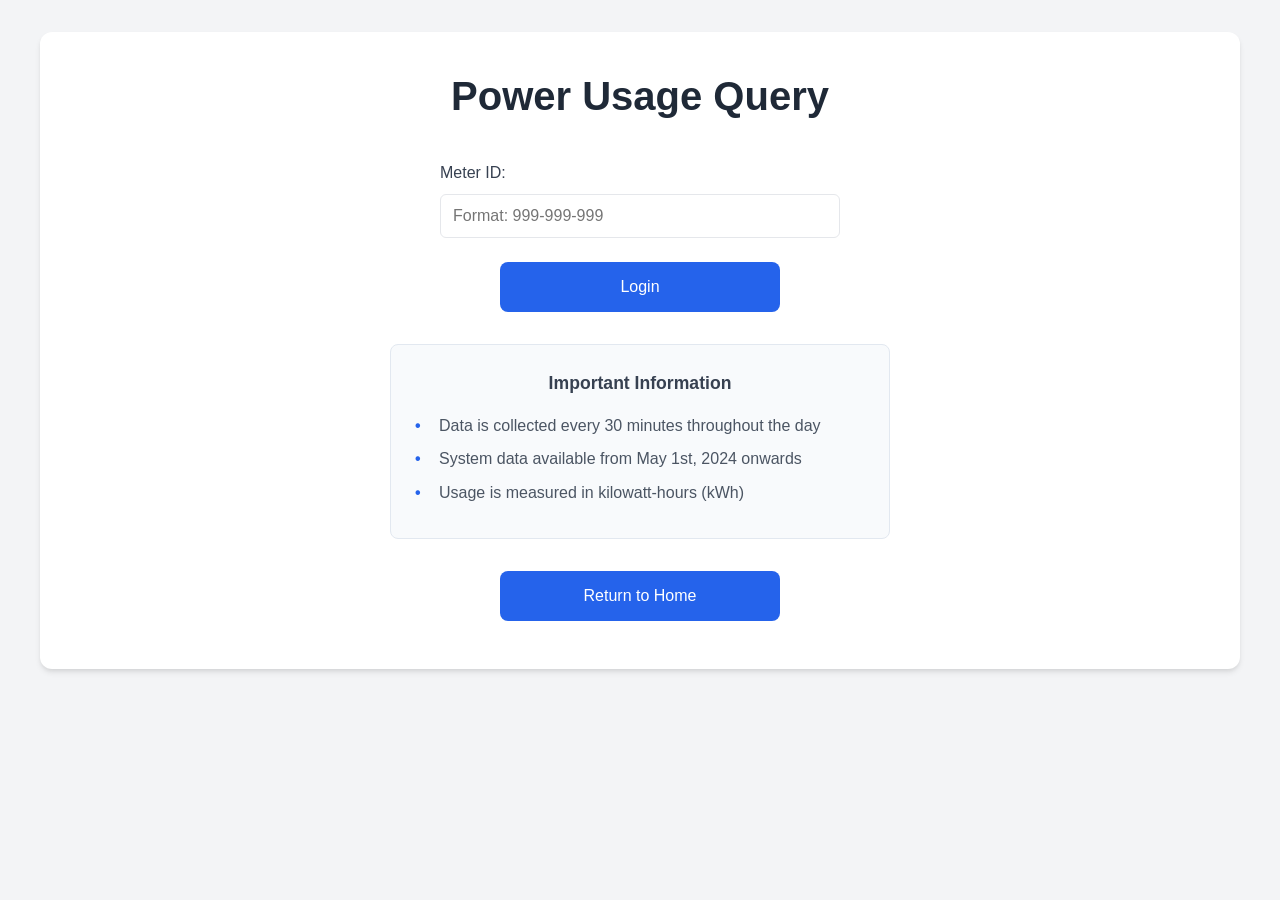
<file: templates/query.html>
<!DOCTYPE html>
<html lang="en">
<head>
    <meta charset="utf-8">
    <meta name="viewport" content="width=device-width, initial-scale=1.0">
    <title>Smart Meter Platform - Power Usage Query</title>
    <link rel="stylesheet" href="/static/styles.css">
    <script src="https://cdn.plot.ly/plotly-latest.min.js"></script>
</head>
<body>
    <div class="container">
        <h1>Power Usage Query</h1>
        
        <div class="form-container">
            <form id="loginForm">
                <div class="form-group">
                    <label for="meterId">Meter ID:</label>
                    <input 
                        type="text" 
                        id="meterId" 
                        name="meterId" 
                        class="meter-id-input"
                        placeholder="Format: 999-999-999"
                        required
                        pattern="\d{3}-\d{3}-\d{3}"
                    >
                </div>
                
                <button type="submit">Login</button>
            </form>
        </div>

        <div class="stats-container" id="statSection" style="display: none;">
            <div class="stats-grid" >
                <div class="stat-card">
                    <div class="stat-title">Consumption in <br>Last 30 Minutes</div>
                    <div class="stat-value" id="last30MinUsage">-</div>
                </div>
                <div class="stat-card">
                    <div class="stat-title">Consumption in <br>Today</div>
                    <div class="stat-value" id="todayUsage">-</div>
                </div>
                <div class="stat-card">
                    <div class="stat-title">Consumption in <br>This Week</div>
                    <div class="stat-value" id="weekUsage">-</div>
                </div>
                <div class="stat-card">
                    <div class="stat-title">Consumption in <br>This Month</div>
                    <div class="stat-value" id="monthUsage">-</div>
                </div>
            </div>
        </div>

        

        <div class="form-container" id="querySection" style="display: none;">
            <form id="queryForm">
                <div class="form-group">
                    <label for="timeRange">Select Time Range:</label>
                    <select id="timeRange" name="timeRange" required>
                        <option value="today">Today</option>
                        <option value="last_7_days">Last 7 days</option>
                        <option value="this_month">This Month</option>
                        <option value="last_month">Last Month</option>
                    </select>
                </div>
                
                <button type="submit">Query Usage</button>
            </form>
        </div>
        
        <div id="chart"></div>
        
        <!-- New Monthly History Section -->
        <div id="monthlyHistorySection" style="display: none; margin-top: 30px;">
            <h2>Monthly Usage History</h2>
            <div id="monthlyChart"></div>
            <div id="monthlyTable" class="table-container">
                <table>
                    <thead>
                        <tr>
                            <th>Month</th>
                            <th>Total Usage (kWh)</th>
                            <th>Average Daily Usage (kWh)</th>
                        </tr>
                    </thead>
                    <tbody id="monthlyTableBody"></tbody>
                </table>
            </div>
        </div>

        <div class="note">
            <h3>Important Information</h3>
            <ul>
                <li>Data is collected every 30 minutes throughout the day</li>
                <li>System data available from May 1st, 2024 onwards</li>
                <li>Usage is measured in kilowatt-hours (kWh)</li>
            </ul>
        </div>

        <button class="home-button" onclick="location.href='/'">Return to Home</button>

        <pre id="queryResult"></pre>
    </div>

<script>
    // Store meter ID globally
    const state = {
        meterId: null,
        setMeterId(id) {
            this.meterId = id;
        },
        getMeterId() {
            return this.meterId;
        }
    };

    // Format Meter ID as user types (unchanged)
    document.getElementById('meterId').addEventListener('input', function(e) {
        let value = e.target.value.replace(/\D/g, '');
        if (value.length > 9) value = value.slice(0, 9);
        
        if (value.length >= 6) {
            value = value.slice(0, 3) + '-' + value.slice(3, 6) + '-' + value.slice(6);
        } else if (value.length >= 3) {
            value = value.slice(0, 3) + '-' + value.slice(3);
        }
        
        e.target.value = value;
    });

    // Validate Meter ID format (unchanged)
    function validateMeterId(meterId) {
        const regex = /^\d{3}-\d{3}-\d{3}$/;
        return regex.test(meterId);
    }

    // Handle login form submission
    document.getElementById('loginForm').addEventListener('submit', async function(e) {
        e.preventDefault();
        
        const meterId = document.getElementById('meterId').value;
        
        if (!validateMeterId(meterId)) {
            alert('Please enter a valid Meter ID in the format 999-999-999');
            document.getElementById('meterId').classList.add('error');
            return;
        }
        
        document.getElementById('meterId').classList.remove('error');
        
        try {
            const response = await fetch('/validate_meter', {
                method: 'POST',
                headers: {
                    'Content-Type': 'application/json',
                    'Accept': 'application/json'
                },
                body: JSON.stringify({ meterId })
            });

            if (!response.ok) {
                throw new Error('Invalid Meter ID');
            }

            state.setMeterId(meterId);
            document.getElementById('statSection').style.display = 'grid';
            document.getElementById('querySection').style.display = 'block';
            document.getElementById('monthlyHistorySection').style.display = 'block';
            document.getElementById('loginForm').style.display = 'none';
            await updateStats(meterId);
            
            // Fetch monthly history after successful login
            await fetchMonthlyHistory(meterId);
            
        } catch (err) {
            alert(err.message);
            document.getElementById('queryResult').textContent = 'Error: ' + err.message;
            console.error('Login error:', err);
        }
    });

    // New function to fetch monthly history
    async function fetchMonthlyHistory(meterId) {
        try {
            const response = await fetch(`/monthly_history?meter_id=${meterId}`);
            
            if (!response.ok) {
                throw new Error('Failed to fetch monthly history');
            }

            const data = await response.json();
            
            if (data.error) {
                throw new Error(data.error);
            }

            // Create monthly history chart
            const monthlyTrace = {
                x: data.months,
                y: data.usage,
                type: 'bar',
                name: 'Monthly Usage'
            };

            const layout = {
                title: 'Monthly Power Usage History',
                xaxis: { title: 'Month' },
                yaxis: { title: 'Total Usage (kWh)' },
                responsive: true
            };

            Plotly.newPlot('monthlyChart', [monthlyTrace], layout);

            // Populate monthly history table
            const tableBody = document.getElementById('monthlyTableBody');
            tableBody.innerHTML = '';
            
            data.months.forEach((month, index) => {
                const row = document.createElement('tr');
                row.innerHTML = `
                    <td>${month}</td>
                    <td>${data.usage[index].toFixed(3)}</td>
                    <td>${(data.usage[index] / data.days[index]).toFixed(3)}</td>
                `;
                tableBody.appendChild(row);
            });
            
        } catch (err) {
            console.error('Monthly history error:', err);
            document.getElementById('monthlyHistorySection').innerHTML += 
                `<p class="error">Error loading monthly history: ${err.message}</p>`;
        }
    }

    // Handle query form submission (unchanged)
    document.getElementById('queryForm').addEventListener('submit', async function(e) {
        e.preventDefault();
        
        const meterId = state.getMeterId();
        if (!meterId) {
            alert('Please login first');
            return;
        }

        const timeRange = document.getElementById('timeRange').value;
        
        try {
            const response = await fetch(`/query_usage?meter_id=${meterId}&time_range=${timeRange}`);
            
            if (!response.ok) {
                throw new Error('Failed to fetch usage data');
            }

            const data = await response.json();
            
            if (data.error) {
                throw new Error(data.error);
            }

            const lineTrace = {
                x: data.dates,
                y: data.usage,
                type: 'scatter',
                mode: 'lines+markers',
                name: 'Electricity Usage (Line)'
            };

            const barTrace = {
                x: data.dates,
                y: data.usage,
                type: 'bar',
                name: 'Electricity Usage (Bar)'
            };

            const layout = {
                title: 'Power Usage Results',
                xaxis: { title: 'Time' },
                yaxis: { title: 'Electricity Usage (kWh)' },
                responsive: true
            };

            Plotly.newPlot('chart', [barTrace, lineTrace], layout);
            
        } catch (err) {
            alert(err.message);
            document.getElementById('queryResult').textContent = 'Error: ' + err.message;
            console.error('Query error:', err);
        }
    });


    async function updateStats(meterId) {
    try {
        const response = await fetch(`/get_stats?meter_id=${meterId}`);
        
        if (!response.ok) {
            throw new Error('Failed to fetch statistics');
        }
        
        const data = await response.json();  
        
        document.getElementById('last30MinUsage').textContent = data.last30Min === "-" ? "-" : `${data.last30Min} kWh`;
        document.getElementById('todayUsage').textContent = data.today === "-" ? "-" : `${data.today} kWh`;
        document.getElementById('weekUsage').textContent = data.week === "-" ? "-" : `${data.week} kWh`;
        document.getElementById('monthUsage').textContent = data.month === "-" ? "-" : `${data.month} kWh`;
        
    } catch (err) {
        console.error('Statistics update error:', err);
        ['last30MinUsage', 'todayUsage', 'weekUsage', 'monthUsage'].forEach(id => {
            document.getElementById(id).textContent = 'Error';
        });
    }
}
</script>
</body>
</html>
</file>
<file: static/styles.css>
/* Variables */
:root {
    --primary-color: #2563eb;
    --secondary-color: #1e40af;
    --background-color: #f3f4f6;
    --card-background: #ffffff;
}

/* Reset and Base Styles */
* {
    margin: 0;
    padding: 0;
    box-sizing: border-box;
    font-family: 'SF Pro Display', -apple-system, BlinkMacSystemFont, 'Segoe UI', Roboto, Oxygen, Ubuntu, Cantarell, sans-serif;
}

body {
    background-color: var(--background-color);
    line-height: 1.6;
    padding: 2rem;
}

/* Layout */
.container {
    max-width: 1200px;
    margin: 0 auto;
    padding: 2rem;
    background-color: var(--card-background);
    border-radius: 12px;
    box-shadow: 0 4px 6px -1px rgba(0, 0, 0, 0.1), 0 2px 4px -1px rgba(0, 0, 0, 0.06);
}

/* Typography */
h1 {
    color: #1f2937;
    font-size: 2.5rem;
    margin-bottom: 2rem;
    text-align: center;
    font-weight: 600;
}

/* Buttons */
.button-group {
    display: flex;
    flex-direction: column;
    gap: 1rem;
    align-items: center;
    margin-bottom: 2rem;
    width: 100%;
    max-width: 400px;
    margin-left: auto;
    margin-right: auto;
}

button {
    background-color: var(--primary-color);
    color: white;
    border: none;
    padding: 1rem 2rem;
    border-radius: 8px;
    font-size: 1rem;
    cursor: pointer;
    transition: background-color 0.3s ease;
    font-weight: 500;
    width: 280px;
}

button:hover {
    background-color: var(--secondary-color);
}

.home-button {
    margin: 1rem auto;
    display: block;
}

/* Forms */
.form-container {
    text-align: center;
    max-width: 400px;
    margin: 0 auto;
}

.form-group {
    margin-bottom: 1.5rem;
    text-align: left;
}

label {
    display: block;
    margin-bottom: 0.5rem;
    color: #374151;
    font-weight: 500;
}

input {
    width: 100%;
    padding: 0.75rem;
    border: 1px solid #e5e7eb;
    border-radius: 6px;
    font-size: 1rem;
    transition: border-color 0.3s ease;
}

input:focus {
    outline: none;
    border-color: var(--primary-color);
    box-shadow: 0 0 0 3px rgba(37, 99, 235, 0.1);
}

/* Notes and Information */
.note {
    background-color: #f8fafc;
    padding: 1.5rem;
    border-radius: 8px;
    border: 1px solid #e2e8f0;
    margin: 2rem auto;
    max-width: 500px;
    text-align: left;
}

.note h3 {
    color: #374151;
    font-size: 1.1rem;
    margin-bottom: 1rem;
    font-weight: 600;
    text-align: center;
}

.note ul {
    list-style-type: none;
    padding: 0;
}

.note li {
    color: #4b5563;
    margin-bottom: 0.5rem;
    padding-left: 1.5rem;
    position: relative;
}

.note li:before {
    content: "•";
    color: var(--primary-color);
    position: absolute;
    left: 0;
    font-weight: bold;
}

/* Results Display */
.result-container {
    margin-top: 2rem;
}

.result-container h2 {
    color: #374151;
    font-size: 1.5rem;
    margin-bottom: 1rem;
}

#meterReadingResult, 
#registerResult {
    background-color: #f8fafc;
    padding: 1.5rem;
    border-radius: 8px;
    border: 1px solid #e2e8f0;
    margin-top: 2rem;
    font-family: monospace;
    white-space: pre-wrap;
    word-break: break-all;
    text-align: left;
}

/* Responsive Design */
@media (max-width: 768px) {
    body {
        padding: 1rem;
    }

    .container {
        padding: 1rem;
    }

    h1 {
        font-size: 2rem;
    }
}


select {
    width: 100%;
    padding: 0.75rem;
    border: 1px solid #e5e7eb;
    border-radius: 6px;
    font-size: 1rem;
    transition: border-color 0.3s ease;
    background-color: white;
    cursor: pointer;
}

select:focus {
    outline: none;
    border-color: var(--primary-color);
    box-shadow: 0 0 0 3px rgba(37, 99, 235, 0.1);
}

select:disabled {
    background-color: #f3f4f6;
    cursor: not-allowed;
}

.current-time-container {
    text-align: center;
    margin: 20px 0;
}

.current-time-container pre {
    display: inline-block;
    text-align: left;
    margin: 0;
    padding: 10px;
    background-color: #f5f5f5;
    border-radius: 4px;
}

select {
    width: 100%;
    padding: 0.75rem;
    border: 1px solid #e5e7eb;
    border-radius: 6px;
    font-size: 1rem;
    transition: border-color 0.3s ease;
    background-color: white;
    cursor: pointer;
}

select:focus {
    outline: none;
    border-color: var(--primary-color);
    box-shadow: 0 0 0 3px rgba(37, 99, 235, 0.1);
}

select:disabled {
    background-color: #f3f4f6;
    cursor: not-allowed;
}

/* Add styles for meter ID input */
.meter-id-input {
    width: 100%;
    padding: 0.75rem;
    border: 1px solid #e5e7eb;
    border-radius: 6px;
    font-size: 1rem;
    transition: border-color 0.3s ease;
}

.meter-id-input:focus {
    outline: none;
    border-color: var(--primary-color);
    box-shadow: 0 0 0 3px rgba(37, 99, 235, 0.1);
}

.meter-id-input.error {
    border-color: #dc2626;
}

.stats-container {
    display: flex;
    justify-content: center;
    align-items: center;
}

.stats-grid {
    display: grid;
    grid-template-columns: repeat(2, 1fr);  
    gap: 1rem;                              
}

.stat-card {
    background: white;
    border: 1px solid #e2e8f0;
    border-radius: 0.5rem;
    padding: 1rem;
    box-shadow: 0 1px 3px 0 rgba(0, 0, 0, 0.1);
    width: 200px;
    height:auto;
}
.stat-title {
    color: #4a5568;
    font-size: 0.875rem;
    margin-bottom: 0.5rem;
}
.stat-value {
    color: #1a202c;
    font-size: 1.5rem;
    font-weight: 600;
}
</file>
